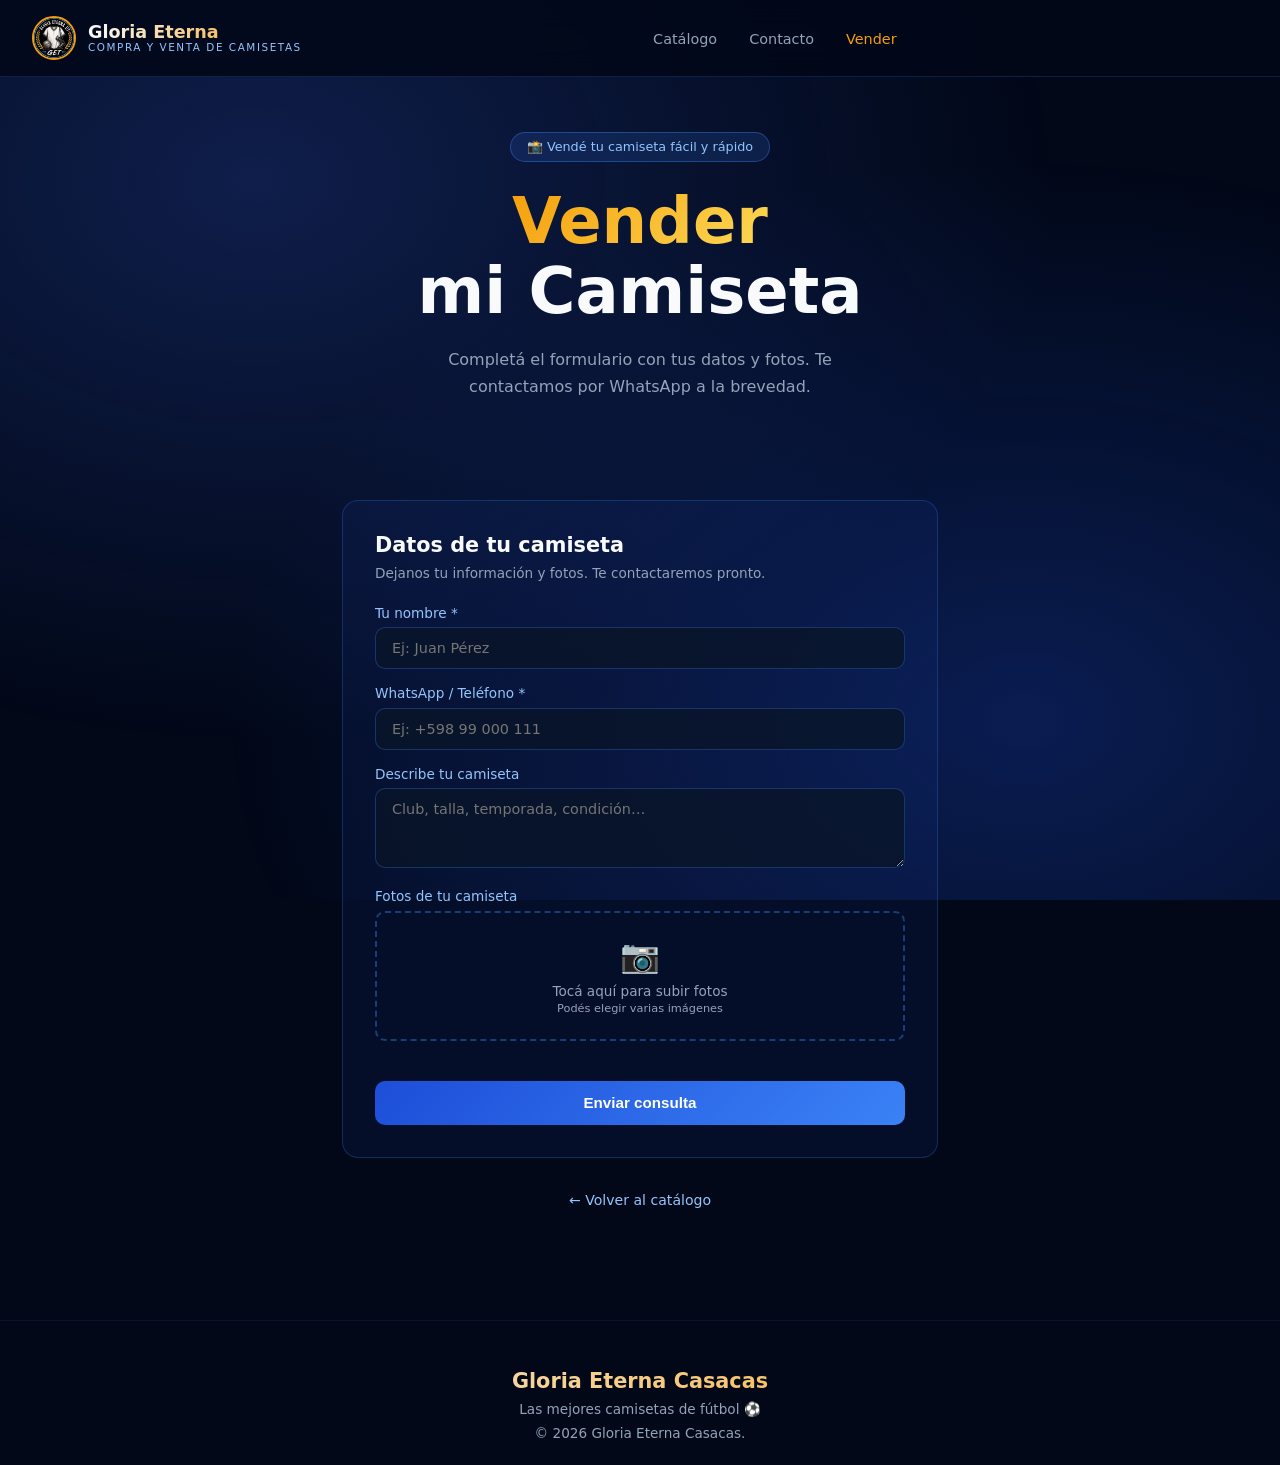
<file: VentaCasaca.html>
<!DOCTYPE html>
<html lang="es">
<head>
<meta charset="UTF-8">
<meta name="viewport" content="width=device-width, initial-scale=1.0">
<title>Vender Camiseta – Gloria Eterna </title>
<link rel="stylesheet" href="style.css">
<style>
.vc-hero{
  min-height:52vh;display:flex;flex-direction:column;
  align-items:center;justify-content:center;
  text-align:center;padding:7rem 2rem 3rem;position:relative
}
.vc-hero h1{font-size:clamp(2.2rem,5vw,4rem);font-weight:900;line-height:1.1;margin-bottom:1.2rem;animation:fiu .8s ease .4s both}
.vc-hero p{font-size:1rem;color:var(--gray);max-width:480px;margin:0 auto;line-height:1.7;animation:fiu .8s ease .6s both}
.vc-wrap{max-width:660px;margin:0 auto;padding:2rem 2rem 5rem}
.back-link{
  display:inline-flex;align-items:center;gap:.4rem;
  color:var(--b300);text-decoration:none;font-size:.88rem;
  margin-bottom:2rem;transition:color .2s,gap .2s
}
.back-link:hover{color:var(--white);gap:.7rem}
@media(max-width:640px){.vc-wrap{padding:1.5rem 1rem 4rem}}
</style>
</head>
<body>

<div id="particles"></div>

<!-- NAVBAR -->
<nav class="nav">
  <div class="logo" onclick="location.href='index.html'" style="cursor:pointer">
    <img src="logo.jpeg" alt="Gloria Eterna" class="logo-img">
    <div class="logo-text">
      <b>Gloria Eterna</b>
      <small>Compra y Venta de camisetas</small>
    </div>
  </div>
  <ul class="nav-links">
    <li><a href="index.html#catalogo">Catálogo</a></li>
    <li><a href="index.html#contacto">Contacto</a></li>
    <li><a href="VentaCasaca.html" style="color:var(--gold)">Vender</a></li>
  </ul>
  <div style="display:flex;align-items:center;gap:.5rem">
    <button class="menu-btn" id="menuBtn" onclick="toggleMenu()" aria-label="Menú">
      <span></span><span></span><span></span>
    </button>
  </div>
</nav>

<!-- MENÚ MÓVIL -->
<div class="mobile-nav" id="mobileNav">
  <a href="index.html#catalogo" onclick="closeMenu()">Catálogo</a>
  <a href="index.html#contacto" onclick="closeMenu()">Contacto</a>
  <a href="VentaCasaca.html" onclick="closeMenu()">Vender</a>
</div>

<!-- HERO -->
<section class="vc-hero">
  <div class="hero-badge" style="animation:fiu .8s ease .2s both">📸 Vendé tu camiseta fácil y rápido</div>
  <h1><span class="hl">Vender</span><br>mi Camiseta</h1>
  <p>Completá el formulario con tus datos y fotos. Te contactamos por WhatsApp a la brevedad.</p>
</section>

<!-- FORMULARIO -->
<div class="vc-wrap">   
  <div class="sell-form reveal">
    <h3> Datos de tu camiseta</h3>
    <p>Dejanos tu información y fotos. Te contactaremos pronto.</p>
    <form id="sellForm" onsubmit="submitSell(event)">
      <div class="fg">
        <label>Tu nombre *</label>
        <input type="text" id="sName" required placeholder="Ej: Juan Pérez">
      </div>
      <div class="fg">
        <label>WhatsApp / Teléfono *</label>
        <input type="tel" id="sPhone" required placeholder="Ej: +598 99 000 111">
      </div>
      <div class="fg">
        <label>Describe tu camiseta</label>
        <textarea id="sDesc" placeholder="Club, talla, temporada, condición…"></textarea>
      </div>
      <div class="fg">
        <label>Fotos de tu camiseta</label>
        <div class="photo-drop">
          <input type="file" id="photoInput" accept="image/*" multiple onchange="handlePhotos(event)">
          <div class="photo-drop-ico">📷</div>
          <p>Tocá aquí para subir fotos<br><small>Podés elegir varias imágenes</small></p>
        </div>
        <div class="previews" id="previews"></div>
      </div>
      <button type="submit" class="submit-btn">Enviar consulta </button>
    </form>
  </div>

  <div style="text-align:center;margin-top:2rem">
    <a href="index.html" class="back-link">← Volver al catálogo</a>
  </div>
</div>

<!-- FOOTER -->
<footer>
  <div class="footer-logo">Gloria Eterna Casacas</div>
  <p>Las mejores camisetas de fútbol ⚽</p>
  <p style="margin-top:.5rem">© 2026 Gloria Eterna Casacas.</p>
</footer>

<div class="toast-wrap" id="toasts"></div>

<script>
// ── STORAGE ───────────────────────────────────────────
const K = {S:'gec_subs',PW:'gec_pw'};
function load(key,fb){try{const r=localStorage.getItem(key);return r?JSON.parse(r):fb}catch{return fb}}
function save(key,d){localStorage.setItem(key,JSON.stringify(d))}
function getSubs(){return load(K.S,[])}
function getPW(){return localStorage.getItem(K.PW)||'gloria2026'}

// ── PARTICLES ─────────────────────────────────────────
function initParticles(){
  const el=document.getElementById('particles');
  for(let i=0;i<40;i++){
    const p=document.createElement('div');p.className='p';
    p.style.left=Math.random()*100+'%';
    const sz=(Math.random()*3+1)+'px';p.style.width=sz;p.style.height=sz;
    p.style.setProperty('--d',(Math.random()*100-50)+'px');
    p.style.animationDuration=(Math.random()*14+7)+'s';
    p.style.animationDelay=(Math.random()*10)+'s';
    el.appendChild(p);
  }
}

// ── FORMULARIO VENDER ─────────────────────────────────
let photos=[];

function handlePhotos(e){
  Array.from(e.target.files).forEach(f=>{
    if(!f.type.startsWith('image/'))return;
    const r=new FileReader();
    r.onload=ev=>{photos.push(ev.target.result);renderPreviews()};
    r.readAsDataURL(f);
  });e.target.value='';
}

function renderPreviews(){
  document.getElementById('previews').innerHTML=photos.map((s,i)=>`
    <div class="prev-item">
      <img src="${s}" alt="foto">
      <button class="prev-rm" onclick="rmPhoto(${i})">✕</button>
    </div>`).join('');
}

function rmPhoto(i){photos.splice(i,1);renderPreviews()}

function submitSell(e){
  e.preventDefault();
  const name=document.getElementById('sName').value.trim();
  const phone=document.getElementById('sPhone').value.trim();
  if(!name||!phone){toast('Completá nombre y teléfono','err');return}
  let subs=getSubs();
  subs.unshift({id:Date.now(),name,phone,
    desc:document.getElementById('sDesc').value.trim(),
    photos:[...photos],
    date:new Date().toLocaleDateString('es-UY',{day:'2-digit',month:'2-digit',year:'numeric'})
  });
  save(K.S,subs);
  document.getElementById('sellForm').reset();photos=[];renderPreviews();
  toast('✅ ¡Consulta enviada! Te contactaremos pronto','ok');
}


// ── TOAST ─────────────────────────────────────────────
function toast(msg,type=''){
  const el=document.createElement('div');el.className='toast '+(type||'');el.textContent=msg;
  document.getElementById('toasts').appendChild(el);
  setTimeout(()=>el.remove(),3100);
}

// ── SCROLL REVEAL ─────────────────────────────────────
function initReveal(){
  const obs=new IntersectionObserver(entries=>{
    entries.forEach(e=>{if(e.isIntersecting){e.target.classList.add('visible');obs.unobserve(e.target)}});
  },{threshold:.1});
  document.querySelectorAll('.reveal').forEach(el=>obs.observe(el));
}

// ── MENÚ MÓVIL ────────────────────────────────────────
function toggleMenu(){
  const btn=document.getElementById('menuBtn');
  const nav=document.getElementById('mobileNav');
  const open=nav.classList.contains('open');
  btn.classList.toggle('open',!open);
  nav.classList.toggle('open',!open);
  document.body.style.overflow=open?'':'hidden';
}
function closeMenu(){
  document.getElementById('menuBtn').classList.remove('open');
  document.getElementById('mobileNav').classList.remove('open');
  document.body.style.overflow='';
}

// ── INIT ──────────────────────────────────────────────
document.addEventListener('DOMContentLoaded',()=>{
  initParticles();
  initReveal();
  document.addEventListener('keydown',e=>{if(e.key==='Escape')closeMenu()});
});
</script>
</body>
</html>
</file>
<file: style.css>
/* ═══════════════════════════════════════════════
   Gloria Eterna Casacas — style.css
   ═══════════════════════════════════════════════ */

*,*::before,*::after{box-sizing:border-box;margin:0;padding:0}
*{cursor:url('logo_cursor.png') 32 32,auto !important}

:root{
  --bg:#020818;--bg2:#0a1628;--b900:#1e3a8a;--b700:#1d4ed8;--b500:#3b82f6;
  --b300:#93c5fd;--gold:#f59e0b;--glight:#fcd34d;--white:#f8fafc;--gray:#94a3b8;
  --card:rgba(30,58,138,.2);--border:rgba(59,130,246,.3)
}

/* PALETA PROFESIONAL — Azul marino + blanco (descomentar para activar):
:root{
  --bg:#0e1c36;--bg2:#162848;--b900:#1e3a6e;--b700:#2558a8;--b500:#4080c8;
  --b300:#90bfe0;--gold:#c9a84c;--glight:#e8c97a;--white:#f0f6ff;--gray:#8099b8;
  --card:rgba(22,40,72,.6);--border:rgba(64,128,200,.3)
}
*/

/* ── BASE ───────────────────────────────────────── */
body{background:var(--bg);color:var(--white);font-family:'Segoe UI',system-ui,sans-serif;overflow-x:hidden}
body::before{content:'';position:fixed;inset:0;background:
  radial-gradient(ellipse at 20% 20%,rgba(30,58,138,.45) 0%,transparent 55%),
  radial-gradient(ellipse at 80% 80%,rgba(29,78,216,.3) 0%,transparent 55%);
  z-index:-1;animation:bgpulse 8s ease-in-out infinite alternate}
@keyframes bgpulse{0%{opacity:.7}100%{opacity:1}}

/* ── PARTICLES ──────────────────────────────────── */
#particles{position:fixed;inset:0;z-index:-1;overflow:hidden;pointer-events:none}
.p{position:absolute;border-radius:50%;background:var(--b300);opacity:0;animation:floatp linear infinite}
@keyframes floatp{
  0%{transform:translateY(105vh) translateX(0);opacity:0}
  8%{opacity:.5}90%{opacity:.5}
  100%{transform:translateY(-10vh) translateX(var(--d));opacity:0}
}

/* ── NAVBAR ─────────────────────────────────────── */
.nav{
  position:fixed;top:0;left:0;right:0;z-index:100;
  display:flex;align-items:center;justify-content:space-between;
  padding:1rem 2rem;background:rgba(2,8,24,.85);backdrop-filter:blur(14px);
  border-bottom:1px solid rgba(59,130,246,.2);
  animation:slidedn .6s ease
}
@keyframes slidedn{from{transform:translateY(-100%);opacity:0}to{transform:translateY(0);opacity:1}}

.logo{display:flex;align-items:center;gap:.75rem;cursor:pointer;text-decoration:none}
.logo-img{
  width:44px;height:44px;border-radius:50%;object-fit:cover;
  border:2px solid var(--gold);
  animation:pulse 3s ease-in-out infinite;
  transition:transform .3s
}
.logo:hover .logo-img{transform:rotate(-8deg) scale(1.1)}
@keyframes pulse{0%,100%{box-shadow:0 0 0 0 rgba(245,158,11,.4)}50%{box-shadow:0 0 0 10px rgba(245,158,11,0)}}

.logo-text{display:flex;flex-direction:column;line-height:1.1}
.logo-text b{
  font-size:1.1rem;font-weight:800;
  background:linear-gradient(90deg,var(--white),var(--gold));
  -webkit-background-clip:text;-webkit-text-fill-color:transparent;background-clip:text
}
.logo-text small{font-size:.65rem;color:var(--b300);letter-spacing:.15em;text-transform:uppercase}

/* Navbar links con animación de subrayado y glow */
.nav-links{display:flex;gap:2rem;list-style:none}
.nav-links a{
  color:var(--gray);text-decoration:none;font-size:.9rem;
  transition:color .3s,text-shadow .3s;position:relative;padding:.25rem 0
}
.nav-links a::after{
  content:'';position:absolute;bottom:-4px;left:0;
  width:0;height:2px;background:var(--gold);
  transition:width .35s cubic-bezier(.34,1.56,.64,1);
  border-radius:2px
}
.nav-links a:hover{color:var(--white);text-shadow:0 0 12px rgba(245,158,11,.5)}
.nav-links a:hover::after{width:100%}

/* Cart button */
.cart-btn{
  position:relative;background:none;border:none;cursor:pointer;color:var(--white);
  font-size:1.5rem;padding:.5rem;
  transition:transform .3s,filter .3s
}
.cart-btn:hover{transform:scale(1.15) rotate(-10deg);filter:drop-shadow(0 0 8px rgba(245,158,11,.6))}
.cart-btn:active{transform:scale(.95)}

.cart-badge{
  position:absolute;top:0;right:0;background:var(--gold);color:#000;
  font-size:.65rem;font-weight:700;width:18px;height:18px;border-radius:50%;
  display:flex;align-items:center;justify-content:center;
  transform:scale(0);transition:transform .3s cubic-bezier(.68,-.55,.265,1.55)
}
.cart-badge.show{transform:scale(1)}

@media(max-width:640px){.nav-links{display:none}.nav{padding:.75rem 1rem}}

/* ── HERO ───────────────────────────────────────── */
.hero{
  min-height:100vh;display:flex;flex-direction:column;
  align-items:center;justify-content:center;
  text-align:center;padding:6rem 2rem 4rem;position:relative
}
.hero-badge{
  display:inline-flex;align-items:center;gap:.5rem;
  background:rgba(59,130,246,.15);border:1px solid rgba(59,130,246,.4);
  border-radius:100px;padding:.4rem 1rem;font-size:.8rem;color:var(--b300);
  margin-bottom:1.5rem;animation:fiu .8s ease .2s both
}
.hero h1{font-size:clamp(2.5rem,6vw,5rem);font-weight:900;line-height:1.1;margin-bottom:1.5rem;animation:fiu .8s ease .4s both}
.hl{
  background:linear-gradient(135deg,var(--gold),var(--glight),var(--gold));
  background-size:200%;-webkit-background-clip:text;-webkit-text-fill-color:transparent;
  background-clip:text;animation:gshift 3s ease infinite
}
@keyframes gshift{0%,100%{background-position:0 50%}50%{background-position:100% 50%}}
.hero p{font-size:1.1rem;color:var(--gray);max-width:540px;margin:0 auto 2.5rem;line-height:1.7;animation:fiu .8s ease .6s both}
.hero-cta{display:flex;gap:1rem;flex-wrap:wrap;justify-content:center;animation:fiu .8s ease .8s both}
@keyframes fiu{from{opacity:0;transform:translateY(24px)}to{opacity:1;transform:translateY(0)}}

.hero-scroll{
  position:absolute;bottom:2rem;left:50%;transform:translateX(-50%);
  display:flex;flex-direction:column;align-items:center;gap:.3rem;
  color:var(--gray);font-size:.75rem;animation:bounce 2s ease-in-out infinite
}
@keyframes bounce{0%,100%{transform:translateX(-50%) translateY(0)}50%{transform:translateX(-50%) translateY(-8px)}}

/* ── BOTONES PRINCIPALES ────────────────────────── */

/* Efecto ripple al hacer click */
.btn-p,.btn-g{position:relative;overflow:hidden}
.btn-p::after,.btn-g::after{
  content:'';position:absolute;inset:0;border-radius:inherit;
  background:rgba(255,255,255,.15);
  transform:scale(0);opacity:0;
  transition:transform .4s,opacity .4s
}
.btn-p:active::after,.btn-g:active::after{transform:scale(2.5);opacity:0;transition:0s}

.btn-p{
  background:linear-gradient(135deg,var(--b700),var(--b500));color:#fff;border:none;
  padding:.85rem 2rem;border-radius:100px;font-size:.95rem;font-weight:600;cursor:pointer;
  transition:all .3s;box-shadow:0 0 20px rgba(59,130,246,.3)
}
.btn-p:hover{
  transform:translateY(-3px) scale(1.03);
  box-shadow:0 0 35px rgba(59,130,246,.55),0 6px 20px rgba(0,0,0,.3)
}
.btn-p:active{transform:translateY(0) scale(.98)}

.btn-g{
  background:linear-gradient(135deg,var(--gold),var(--glight));color:#000;border:none;
  padding:.85rem 2rem;border-radius:100px;font-size:.95rem;font-weight:700;cursor:pointer;
  transition:all .3s;box-shadow:0 0 20px rgba(245,158,11,.3)
}
.btn-g:hover{
  transform:translateY(-3px) scale(1.03);
  box-shadow:0 0 35px rgba(245,158,11,.55),0 6px 20px rgba(0,0,0,.3)
}
.btn-g:active{transform:translateY(0) scale(.98)}

/* ── SECTION ────────────────────────────────────── */
.sec{padding:5rem 2rem;max-width:1200px;margin:0 auto}
.sec-title{text-align:center;margin-bottom:3rem}
.sec-title h2{font-size:clamp(1.8rem,4vw,2.5rem);font-weight:800;margin-bottom:.5rem}
.sec-title p{color:var(--gray)}
.underline{
  width:60px;height:3px;background:linear-gradient(90deg,var(--b500),var(--gold));
  margin:.75rem auto 0;border-radius:2px
}


/* ── FILTROS ────────────────────────────────────── */
.filters-top{
  display:flex;gap:.75rem;align-items:center;justify-content:center;
  flex-wrap:wrap;margin-bottom:1rem
}
.filter-fab{
  display:inline-flex;align-items:center;gap:.5rem;
  background:linear-gradient(135deg,var(--b700),var(--b900));
  border:1px solid var(--border);color:var(--white);
  padding:.55rem 1.4rem;border-radius:100px;font-size:.85rem;font-weight:600;
  transition:all .25s cubic-bezier(.34,1.56,.64,1);
}
.filter-fab:hover{transform:translateY(-2px);box-shadow:0 6px 20px rgba(59,130,246,.35)}
.fab-badge{
  background:var(--gold);color:#000;font-size:.7rem;font-weight:800;
  min-width:18px;height:18px;border-radius:100px;padding:0 4px;
  display:inline-flex;align-items:center;justify-content:center;
}
.active-chips{
  display:flex;flex-wrap:wrap;gap:.45rem;justify-content:center;
  margin-bottom:1.5rem;
}
.achip{
  display:inline-flex;align-items:center;gap:.35rem;
  background:rgba(59,130,246,.15);border:1px solid rgba(59,130,246,.35);
  color:var(--b300);padding:.28rem .75rem;border-radius:100px;font-size:.8rem;font-weight:500;
  animation:fiu .25s ease both;
}
.achip-rm{
  background:none;border:none;color:var(--gray);font-size:.9rem;
  line-height:1;transition:color .15s;padding:0
}
.achip-rm:hover{color:var(--white)}
.achip-clear{
  background:rgba(239,68,68,.1);border-color:rgba(239,68,68,.3);
  color:#ef4444;
}

/* DRAWER */
.filter-overlay{
  position:fixed;inset:0;background:rgba(0,0,0,.55);
  z-index:500;opacity:0;pointer-events:none;
  transition:opacity .3s;backdrop-filter:blur(3px);
}
.filter-overlay.open{opacity:1;pointer-events:all}
.filter-drawer{
  position:fixed;bottom:0;left:0;right:0;
  background:var(--bg2);border-top:1px solid var(--border);
  border-radius:20px 20px 0 0;z-index:501;
  transform:translateY(100%);
  transition:transform .38s cubic-bezier(.32,0,.15,1);
  max-height:82vh;display:flex;flex-direction:column;
}
.filter-drawer.open{transform:translateY(0)}
.drawer-handle{
  width:40px;height:4px;border-radius:4px;
  background:rgba(255,255,255,.2);margin:.75rem auto .25rem;flex-shrink:0
}
.drawer-hd{
  display:flex;align-items:center;justify-content:space-between;
  padding:.75rem 1.5rem 1rem;border-bottom:1px solid var(--border);flex-shrink:0
}
.drawer-hd h3{font-size:1.05rem;font-weight:700}
.drawer-body{overflow-y:auto;padding:1.25rem 1.5rem;flex:1;display:flex;flex-direction:column;gap:1.5rem}
.drawer-sec-title{
  font-size:.72rem;font-weight:700;color:var(--gray);
  text-transform:uppercase;letter-spacing:.08em;margin-bottom:.75rem
}
.drawer-btns{display:flex;flex-wrap:wrap;gap:.45rem}
.drawer-ft{
  display:flex;gap:.75rem;padding:1rem 1.5rem;
  border-top:1px solid var(--border);flex-shrink:0
}
@media(min-width:640px){
  .filter-drawer{left:50%;right:auto;width:460px;
    transform:translateX(-50%) translateY(100%);border-radius:16px 16px 0 0}
  .filter-drawer.open{transform:translateX(-50%) translateY(0)}
}

.price-range-wrap{
  display:flex;align-items:center;gap:.6rem;flex-wrap:wrap;width:100%
}
.price-range-lbl{font-size:.78rem;color:var(--gray);font-weight:500}
.price-range-edge{font-size:.75rem;color:var(--gray)}
.price-range-val{
  font-size:.82rem;font-weight:700;color:var(--gold);
  background:rgba(245,158,11,.1);border:1px solid rgba(245,158,11,.25);
  padding:.2rem .65rem;border-radius:100px;min-width:90px;text-align:center
}
#priceRange{
  -webkit-appearance:none;appearance:none;
  flex:1;min-width:120px;height:4px;
  background:linear-gradient(to right,var(--b500) 0%,var(--b500) calc(var(--pct,100%)),rgba(59,130,246,.2) calc(var(--pct,100%)),rgba(59,130,246,.2) 100%);
  border-radius:4px;cursor:pointer;outline:none
}
#priceRange::-webkit-slider-thumb{
  -webkit-appearance:none;width:20px;height:20px;
  background:var(--b500);border:2px solid var(--white);
  border-radius:50%;box-shadow:0 0 8px rgba(59,130,246,.5);
  transition:transform .15s,box-shadow .15s
}
#priceRange::-webkit-slider-thumb:hover{transform:scale(1.2);box-shadow:0 0 14px rgba(59,130,246,.7)}
#priceRange::-moz-range-thumb{
  width:20px;height:20px;background:var(--b500);border:2px solid var(--white);
  border-radius:50%;box-shadow:0 0 8px rgba(59,130,246,.5)
}

.filter-btn{
  background:rgba(30,58,138,.2);border:1px solid var(--border);color:var(--gray);
  padding:.45rem 1.1rem;border-radius:100px;font-size:.82rem;cursor:pointer;
  transition:all .25s cubic-bezier(.34,1.56,.64,1);
  position:relative;overflow:hidden
}
.filter-btn::before{
  content:'';position:absolute;inset:0;border-radius:inherit;
  background:radial-gradient(circle at center,rgba(59,130,246,.25),transparent 70%);
  opacity:0;transition:opacity .3s
}
.filter-btn:hover{
  border-color:var(--b500);color:var(--white);
  transform:translateY(-2px) scale(1.05);
  box-shadow:0 4px 15px rgba(59,130,246,.25)
}
.filter-btn:hover::before{opacity:1}
.filter-btn:active{transform:scale(.96)}
.filter-btn.active{
  background:rgba(59,130,246,.3);border-color:var(--b500);color:var(--white);
  box-shadow:0 0 12px rgba(59,130,246,.3)
}

/* Talla activa con color dorado */
#sizeF .filter-btn.active{
  background:rgba(245,158,11,.2);border-color:var(--gold);color:var(--glight);
  box-shadow:0 0 12px rgba(245,158,11,.3)
}
#sizeF .filter-btn:not(.active):hover{
  border-color:var(--gold);color:var(--glight)
}

.search-box{position:relative;min-width:200px;max-width:280px}
.search-box input{
  width:100%;background:rgba(30,58,138,.2);border:1px solid var(--border);
  color:var(--white);padding:.55rem 1rem .55rem 2.4rem;border-radius:100px;font-size:.85rem;
  outline:none;transition:border-color .3s,box-shadow .3s
}
.search-box input:focus{border-color:var(--b500);box-shadow:0 0 0 3px rgba(59,130,246,.15)}
.search-box input::placeholder{color:var(--gray)}
.search-ico{position:absolute;left:.8rem;top:50%;transform:translateY(-50%);font-size:.9rem}

/* ── GRID DE TARJETAS ───────────────────────────── */
.grid{display:grid;grid-template-columns:repeat(auto-fill,minmax(255px,1fr));gap:1.5rem}

.card{
  background:var(--card);border:1px solid var(--border);border-radius:16px;overflow:hidden;
  transition:all .4s cubic-bezier(.34,1.56,.64,1);
  animation:centin .5s ease both;position:relative
}
@keyframes centin{from{opacity:0;transform:translateY(30px) scale(.95)}to{opacity:1;transform:translateY(0) scale(1)}}
.card:hover{
  transform:translateY(-8px) scale(1.02);border-color:rgba(59,130,246,.6);
  box-shadow:0 20px 40px rgba(0,0,0,.4),0 0 30px rgba(59,130,246,.2)
}

/* Shimmer al hacer hover */
.card::after{
  content:'';position:absolute;inset:-100%;
  background:linear-gradient(115deg,transparent 40%,rgba(255,255,255,.05) 50%,transparent 60%);
  transition:inset .6s ease
}
.card:hover::after{inset:-50% 200% -50% -200%}

.card-img{position:relative;aspect-ratio:3/4;overflow:hidden;background:linear-gradient(135deg,#0a1628,rgba(30,58,138,.2))}
.card-img img{width:100%;height:100%;object-fit:cover;transition:transform .4s ease}
.card:hover .card-img img{transform:scale(1.08)}

.badge{
  position:absolute;top:.75rem;left:.75rem;background:rgba(245,158,11,.9);color:#000;
  font-size:.7rem;font-weight:700;padding:.2rem .6rem;border-radius:100px;
  animation:badgein .4s cubic-bezier(.34,1.56,.64,1)
}
@keyframes badgein{from{opacity:0;transform:scale(.6) translateY(-4px)}to{opacity:1;transform:scale(1) translateY(0)}}

.card-body{padding:1.25rem}
.card-league{font-size:.72rem;color:var(--b300);text-transform:uppercase;letter-spacing:.1em;margin-bottom:.2rem}
.card-name{font-size:1rem;font-weight:700;margin-bottom:.5rem;white-space:nowrap;overflow:hidden;text-overflow:ellipsis}
.card-foot{display:flex;align-items:center;justify-content:space-between}
.card-price{font-size:1.3rem;font-weight:800;color:var(--gold)}

/* Botón agregar al carrito con animaciones */
.add-btn{
  background:linear-gradient(135deg,var(--b700),var(--b500));border:none;color:#fff;
  width:40px;height:40px;border-radius:10px;font-size:1.1rem;cursor:pointer;
  transition:all .3s cubic-bezier(.34,1.56,.64,1);
  display:flex;align-items:center;justify-content:center;
  position:relative;overflow:hidden
}
.add-btn::after{
  content:'';position:absolute;inset:0;border-radius:inherit;
  background:rgba(255,255,255,.2);transform:scale(0);opacity:0;transition:transform .3s,opacity .3s
}
.add-btn:active::after{transform:scale(2);opacity:0;transition:0s}
.add-btn:hover{
  background:linear-gradient(135deg,var(--gold),var(--glight));color:#000;
  transform:scale(1.15) rotate(8deg);
  box-shadow:0 4px 15px rgba(245,158,11,.4)
}
.add-btn.added{
  background:linear-gradient(135deg,#16a34a,#22c55e);
  animation:addpop .45s cubic-bezier(.68,-.55,.265,1.55)
}
@keyframes addpop{0%{transform:scale(1)}40%{transform:scale(1.5) rotate(-10deg)}70%{transform:scale(.9)}100%{transform:scale(1)}}

.empty{text-align:center;padding:4rem 2rem;color:var(--gray);grid-column:1/-1}
.empty .ico{font-size:3rem;margin-bottom:1rem}

/* ── MODAL DETALLE CAMISETA ─────────────────────── */
.detail-modal{max-width:780px;position:relative;padding:1.5rem}
.detail-grid{
  display:grid;grid-template-columns:1fr 1fr;gap:2rem;align-items:start;
  margin-top:.5rem
}
.detail-img-wrap{
  position:relative;border-radius:14px;overflow:hidden;
  background:linear-gradient(135deg,#0a1628,rgba(30,58,138,.2));
  aspect-ratio:3/4
}
.detail-img-wrap img{
  width:100%;height:100%;object-fit:cover;
  animation:ivzoom .35s cubic-bezier(.34,1.56,.64,1)
}
.detail-img-wrap .badge{top:1rem;left:1rem;font-size:.8rem}
.detail-info{display:flex;flex-direction:column;gap:.25rem}
.detail-desc{
  color:var(--gray);font-size:.9rem;line-height:1.65;
  background:rgba(30,58,138,.15);border-radius:10px;
  padding:.75rem 1rem;border:1px solid rgba(59,130,246,.15);
  margin:.25rem 0 .75rem
}
.detail-price-wrap{display:flex;align-items:baseline;gap:.5rem;flex-wrap:wrap;margin-top:.25rem}
@media(max-width:640px){
  .detail-grid{grid-template-columns:1fr}
  .detail-img-wrap{aspect-ratio:4/3;max-height:260px}
  .detail-modal{padding:1.25rem}
}

/* ── PRECIO TACHADO (OFERTA) ────────────────────── */
.card-price{display:flex;align-items:baseline;gap:.4rem;flex-wrap:wrap}
.price-old{
  font-size:.82rem;color:var(--gray);text-decoration:line-through;
  font-weight:400;opacity:.8
}

/* ── TABS IMAGEN EN ADMIN ───────────────────────── */
.img-src-tabs{display:flex;gap:.4rem;margin-bottom:.2rem}
.img-tab{
  flex:1;padding:.45rem;border:1px solid var(--border);background:rgba(30,58,138,.15);
  color:var(--gray);border-radius:8px;font-size:.8rem;cursor:pointer;
  transition:all .2s
}
.img-tab:hover{border-color:var(--b500);color:var(--white)}
.img-tab.active{background:rgba(59,130,246,.25);border-color:var(--b500);color:var(--white)}

/* ── TALLAS EN TARJETAS ─────────────────────────── */
.size-tags{display:flex;gap:.3rem;flex-wrap:wrap;margin-bottom:.75rem}
.size-tag{
  background:rgba(59,130,246,.15);border:1px solid rgba(59,130,246,.3);
  color:var(--b300);font-size:.7rem;font-weight:700;padding:.18rem .55rem;border-radius:5px;
  transition:all .25s cubic-bezier(.34,1.56,.64,1)
}
.size-tag.match{
  background:rgba(245,158,11,.2);border-color:var(--gold);color:var(--glight);
  transform:scale(1.1);box-shadow:0 0 8px rgba(245,158,11,.3)
}

/* ── CARRITO ────────────────────────────────────── */
.cart-overlay{position:fixed;inset:0;background:rgba(0,0,0,.5);z-index:199;opacity:0;pointer-events:none;transition:opacity .3s}
.cart-overlay.open{opacity:1;pointer-events:all}

.cart-side{
  position:fixed;top:0;right:0;bottom:0;width:min(400px,100vw);background:var(--bg2);
  border-left:1px solid var(--border);z-index:200;display:flex;flex-direction:column;
  transform:translateX(100%);transition:transform .4s cubic-bezier(.34,1.56,.64,1)
}
.cart-side.open{transform:translateX(0)}

.cart-hd{display:flex;align-items:center;justify-content:space-between;padding:1.5rem;border-bottom:1px solid rgba(59,130,246,.2)}
.cart-hd h3{font-size:1.1rem;font-weight:700}

.close-btn{
  background:none;border:none;color:var(--gray);font-size:1.5rem;cursor:pointer;
  transition:color .2s,transform .3s cubic-bezier(.34,1.56,.64,1);line-height:1
}
.close-btn:hover{color:var(--white);transform:rotate(90deg) scale(1.2)}

.cart-items{flex:1;overflow-y:auto;padding:1rem}

.ci{
  display:flex;gap:1rem;padding:1rem;border-radius:12px;background:rgba(30,58,138,.2);
  margin-bottom:.75rem;animation:sir .3s ease;transition:background .2s
}
.ci:hover{background:rgba(30,58,138,.35)}
@keyframes sir{from{opacity:0;transform:translateX(24px)}to{opacity:1;transform:translateX(0)}}

.ci img{width:60px;height:80px;object-fit:cover;border-radius:8px;flex-shrink:0}
.ci-info{flex:1;min-width:0}
.ci-name{font-size:.9rem;font-weight:600;white-space:nowrap;overflow:hidden;text-overflow:ellipsis}
.ci-team{font-size:.75rem;color:var(--b300);margin-bottom:.5rem}
.ci-ctrl{display:flex;align-items:center;gap:.5rem}

.qty-btn{
  background:rgba(59,130,246,.2);border:1px solid var(--border);color:#fff;
  width:26px;height:26px;border-radius:6px;cursor:pointer;font-size:1rem;
  display:flex;align-items:center;justify-content:center;
  transition:all .2s cubic-bezier(.34,1.56,.64,1)
}
.qty-btn:hover{background:rgba(59,130,246,.5);transform:scale(1.15)}
.qty-btn:active{transform:scale(.9)}

.qty-n{font-size:.9rem;font-weight:600;min-width:20px;text-align:center}
.ci-price{color:var(--gold);font-weight:700;font-size:.95rem;align-self:center}

.ci-del{
  background:none;border:none;color:#ef4444;cursor:pointer;font-size:1rem;
  padding:.25rem;transition:transform .2s,filter .2s;align-self:flex-start
}
.ci-del:hover{transform:scale(1.3);filter:drop-shadow(0 0 4px #ef4444)}

.cart-empty{text-align:center;padding:3rem 1rem;color:var(--gray)}
.cart-empty .ico{font-size:3rem}
.cart-ft{padding:1.5rem;border-top:1px solid rgba(59,130,246,.2)}
.cart-total{display:flex;justify-content:space-between;font-size:1.1rem;font-weight:700;margin-bottom:1rem}
.cart-total span:last-child{color:var(--gold)}

.checkout-btn{
  width:100%;background:linear-gradient(135deg,var(--gold),var(--glight));color:#000;
  border:none;padding:1rem;border-radius:12px;font-size:1rem;font-weight:700;cursor:pointer;
  transition:all .3s;position:relative;overflow:hidden
}
.checkout-btn::after{
  content:'';position:absolute;inset:0;border-radius:inherit;
  background:rgba(255,255,255,.2);transform:scale(0);opacity:0;transition:.3s
}
.checkout-btn:active::after{transform:scale(2.5);opacity:0;transition:0s}
.checkout-btn:hover{
  transform:translateY(-2px);
  box-shadow:0 8px 25px rgba(245,158,11,.5),0 0 0 2px rgba(245,158,11,.3)
}

/* ── SECCIÓN CONTACTO ───────────────────────────── */
.contact-sec{background:rgba(30,58,138,.1);border-top:1px solid rgba(59,130,246,.2);border-bottom:1px solid rgba(59,130,246,.2)}
.contact-grid{display:grid;grid-template-columns:1fr 1fr;gap:3rem;align-items:start}
@media(max-width:768px){.contact-grid{grid-template-columns:1fr}}
.contact-info h3{font-size:1.5rem;font-weight:700;margin-bottom:1rem}
.contact-info p{color:var(--gray);line-height:1.7;margin-bottom:1.5rem}
.ci-list{display:flex;flex-direction:column;gap:1rem}

.ci-item{
  display:flex;align-items:center;gap:1rem;padding:1rem;
  background:rgba(30,58,138,.2);border-radius:12px;border:1px solid rgba(59,130,246,.2);
  transition:all .3s cubic-bezier(.34,1.56,.64,1)
}
.ci-item:hover{border-color:var(--b500);transform:translateX(4px);background:rgba(30,58,138,.35)}

.ci-icon{
  width:40px;height:40px;background:linear-gradient(135deg,var(--b700),var(--b500));
  border-radius:10px;display:flex;align-items:center;justify-content:center;font-size:1.1rem;
  flex-shrink:0;transition:transform .3s
}
.ci-item:hover .ci-icon{transform:scale(1.1) rotate(-5deg)}
.ci-label{font-weight:600;font-size:.9rem}
.ci-val{color:var(--gray);font-size:.85rem}

/* ── FORMULARIO VENDER ──────────────────────────── */
.sell-form{background:rgba(30,58,138,.15);border:1px solid rgba(59,130,246,.25);border-radius:16px;padding:2rem}
.sell-form h3{font-size:1.3rem;font-weight:700;margin-bottom:.5rem}
.sell-form>p{color:var(--gray);font-size:.85rem;margin-bottom:1.5rem}

.fg{margin-bottom:1rem}
.fg label{display:block;font-size:.85rem;color:var(--b300);margin-bottom:.4rem;font-weight:500}
.fg input,.fg textarea,.fg select{
  width:100%;background:rgba(10,22,40,.8);border:1px solid var(--border);
  color:var(--white);padding:.75rem 1rem;border-radius:10px;font-size:.9rem;
  outline:none;transition:border-color .3s,box-shadow .3s;font-family:inherit
}
.fg input:focus,.fg textarea:focus{border-color:var(--b500);box-shadow:0 0 0 3px rgba(59,130,246,.15)}
.fg textarea{resize:vertical;min-height:80px}

.photo-drop{
  border:2px dashed rgba(59,130,246,.4);border-radius:10px;padding:1.5rem;
  text-align:center;cursor:pointer;transition:all .3s;position:relative
}
.photo-drop:hover{border-color:var(--b500);background:rgba(59,130,246,.05)}
.photo-drop input{position:absolute;inset:0;opacity:0;cursor:pointer;width:100%;height:100%}
.photo-drop-ico{font-size:2rem;margin-bottom:.5rem}
.photo-drop p{font-size:.85rem;color:var(--gray)}

.previews{display:flex;flex-wrap:wrap;gap:.5rem;margin-top:1rem}
.prev-item{position:relative;width:70px;height:70px;border-radius:8px;overflow:hidden;animation:photoin .3s ease}
@keyframes photoin{from{opacity:0;transform:scale(.8) rotate(-5deg)}to{opacity:1;transform:scale(1) rotate(0deg)}}
.prev-item img{width:100%;height:100%;object-fit:cover}
.prev-rm{
  position:absolute;top:2px;right:2px;background:rgba(239,68,68,.85);border:none;
  color:#fff;width:18px;height:18px;border-radius:50%;font-size:.65rem;cursor:pointer;
  display:flex;align-items:center;justify-content:center;
  transition:transform .2s,background .2s
}
.prev-rm:hover{background:#ef4444;transform:scale(1.2)}

.submit-btn{
  width:100%;background:linear-gradient(135deg,var(--b700),var(--b500));border:none;
  color:#fff;padding:.85rem;border-radius:10px;font-size:.95rem;font-weight:600;cursor:pointer;
  margin-top:.5rem;transition:all .3s;position:relative;overflow:hidden
}
.submit-btn::after{
  content:'';position:absolute;inset:0;border-radius:inherit;
  background:rgba(255,255,255,.15);transform:scale(0);opacity:0;transition:.3s
}
.submit-btn:active::after{transform:scale(2.5);opacity:0;transition:0s}
.submit-btn:hover{transform:translateY(-2px);box-shadow:0 8px 20px rgba(59,130,246,.4)}

/* ── MODALES ────────────────────────────────────── */
.overlay{
  position:fixed;inset:0;background:rgba(0,0,0,.75);z-index:300;
  display:flex;align-items:center;justify-content:center;
  opacity:0;pointer-events:none;transition:opacity .3s;padding:1rem
}
.overlay.open{opacity:1;pointer-events:all}

.modal{
  background:var(--bg2);border:1px solid rgba(59,130,246,.4);border-radius:20px;
  padding:2rem;width:100%;max-width:560px;max-height:90vh;overflow-y:auto;
  transform:scale(.9) translateY(20px);
  transition:transform .35s cubic-bezier(.34,1.56,.64,1)
}
.overlay.open .modal{transform:scale(1) translateY(0)}
.modal.wide{max-width:680px}
.modal-hd{display:flex;align-items:center;justify-content:space-between;margin-bottom:1.5rem}
.modal-hd h3{font-size:1.2rem;font-weight:700}

/* Tabs admin */
.admin-tabs{
  display:flex;gap:.5rem;margin-bottom:1.5rem;
  background:rgba(30,58,138,.2);border-radius:10px;padding:.25rem
}
.atab{
  flex:1;padding:.6rem .3rem;border:none;background:none;color:var(--gray);
  font-size:.78rem;cursor:pointer;border-radius:8px;
  transition:all .25s cubic-bezier(.34,1.56,.64,1)
}
.atab:hover{color:var(--white);background:rgba(59,130,246,.15)}
.atab.active{background:rgba(59,130,246,.3);color:var(--white);transform:scale(1.02)}

.divider{height:1px;background:linear-gradient(90deg,transparent,rgba(59,130,246,.3),transparent);margin:.5rem 0 1rem}

/* ── PANEL ADMIN – LISTA ────────────────────────── */
.aj-item{
  display:flex;align-items:center;gap:1rem;padding:.75rem;border-radius:10px;
  background:rgba(30,58,138,.2);margin-bottom:.5rem;transition:all .2s
}
.aj-item:hover{background:rgba(30,58,138,.4);transform:translateX(3px)}
.aj-item img{width:45px;height:60px;object-fit:cover;border-radius:6px;flex-shrink:0}
.aj-info{flex:1;min-width:0}
.aj-info .nm{font-size:.9rem;font-weight:600;white-space:nowrap;overflow:hidden;text-overflow:ellipsis}
.aj-info .sub{font-size:.75rem;color:var(--gray)}
.aj-info .pr{font-size:.8rem;color:var(--gold)}

.del-btn{
  background:rgba(239,68,68,.15);border:1px solid rgba(239,68,68,.3);color:#ef4444;
  padding:.4rem .7rem;border-radius:8px;font-size:.8rem;cursor:pointer;
  transition:all .25s cubic-bezier(.34,1.56,.64,1);flex-shrink:0
}
.del-btn:hover{background:rgba(239,68,68,.35);transform:scale(1.08);box-shadow:0 0 12px rgba(239,68,68,.3)}

.edit-btn{
  background:rgba(59,130,246,.15);border:1px solid rgba(59,130,246,.3);color:var(--b300);
  padding:.4rem .7rem;border-radius:8px;font-size:.8rem;cursor:pointer;
  transition:all .25s cubic-bezier(.34,1.56,.64,1);flex-shrink:0
}
.edit-btn:hover{background:rgba(59,130,246,.35);transform:scale(1.08);box-shadow:0 0 12px rgba(59,130,246,.3)}

/* ── CHECKBOXES TALLAS (ADMIN) ──────────────────── */
.size-checks{display:flex;gap:.6rem;flex-wrap:wrap;margin-top:.3rem}
.size-chk{
  display:flex;align-items:center;cursor:pointer;padding:.5rem .9rem;
  background:rgba(30,58,138,.2);border:1px solid var(--border);border-radius:8px;
  font-size:.9rem;font-weight:700;
  transition:all .25s cubic-bezier(.34,1.56,.64,1);
  user-select:none;letter-spacing:.03em
}
.size-chk:hover{border-color:var(--b500);transform:translateY(-2px)}
.size-chk input[type=checkbox]{display:none}
.size-chk.checked{
  background:rgba(245,158,11,.2);border-color:var(--gold);color:var(--glight);
  box-shadow:0 0 10px rgba(245,158,11,.25);transform:translateY(-2px) scale(1.05)
}

/* ── CONSULTAS ──────────────────────────────────── */
.sub-card{
  background:rgba(30,58,138,.2);border:1px solid rgba(59,130,246,.2);
  border-radius:12px;padding:1rem;margin-bottom:.75rem;animation:centin .3s ease;
  transition:border-color .3s
}
.sub-contacted{border-color:rgba(34,197,94,.3);background:rgba(22,163,74,.08)}
.sub-card-hd{display:flex;align-items:flex-start;justify-content:space-between;gap:.75rem;margin-bottom:.3rem}
.sub-name{font-weight:600;font-size:.9rem;display:flex;align-items:center;gap:.5rem;flex-wrap:wrap}
.sub-tag{
  font-size:.7rem;font-weight:700;padding:.15rem .5rem;border-radius:100px;
  background:rgba(34,197,94,.2);border:1px solid rgba(34,197,94,.4);color:#4ade80
}
.sub-meta{color:var(--b300);font-size:.8rem;margin-top:.15rem}
.sub-desc{color:var(--gray);font-size:.85rem;margin-top:.4rem}
.sub-photos{display:flex;flex-wrap:wrap;gap:.5rem;margin-top:.75rem}
.sub-photos img{
  width:70px;height:70px;object-fit:cover;border-radius:8px;cursor:pointer;
  transition:transform .2s,box-shadow .2s
}
.sub-photos img:hover{transform:scale(1.1);box-shadow:0 4px 12px rgba(0,0,0,.4)}
.sub-actions{display:flex;gap:.4rem;flex-shrink:0}
.sub-btn{
  width:32px;height:32px;border-radius:8px;border:none;cursor:pointer;
  font-size:.9rem;font-weight:700;display:flex;align-items:center;justify-content:center;
  transition:all .25s cubic-bezier(.34,1.56,.64,1)
}
.sub-btn-ok{background:rgba(34,197,94,.15);color:#4ade80;border:1px solid rgba(34,197,94,.3)}
.sub-btn-ok:hover{background:rgba(34,197,94,.35);transform:scale(1.15);box-shadow:0 0 10px rgba(34,197,94,.3)}
.sub-btn-del{background:rgba(239,68,68,.15);color:#f87171;border:1px solid rgba(239,68,68,.3)}
.sub-btn-del:hover{background:rgba(239,68,68,.35);transform:scale(1.15);box-shadow:0 0 10px rgba(239,68,68,.3)}

/* ── VISOR DE IMAGEN ────────────────────────────── */
.img-viewer{
  position:fixed;inset:0;background:rgba(0,0,0,.92);z-index:999;
  display:flex;align-items:center;justify-content:center;
  opacity:0;pointer-events:none;transition:opacity .3s;padding:1rem
}
.img-viewer.open{opacity:1;pointer-events:all}
.img-viewer img{max-width:90vw;max-height:90vh;border-radius:12px;object-fit:contain;animation:ivzoom .3s cubic-bezier(.34,1.56,.64,1)}
@keyframes ivzoom{from{transform:scale(.8)}to{transform:scale(1)}}
.iv-close{
  position:absolute;top:1rem;right:1rem;background:rgba(255,255,255,.1);
  border:none;color:#fff;font-size:1.5rem;cursor:pointer;padding:.5rem;border-radius:8px;
  transition:all .25s cubic-bezier(.34,1.56,.64,1)
}
.iv-close:hover{background:rgba(255,255,255,.2);transform:rotate(90deg) scale(1.1)}

/* ── TOASTS ─────────────────────────────────────── */
.toast-wrap{
  position:fixed;bottom:2rem;left:50%;transform:translateX(-50%);
  z-index:500;display:flex;flex-direction:column;gap:.5rem;align-items:center;pointer-events:none
}
.toast{
  background:rgba(30,58,138,.95);border:1px solid rgba(59,130,246,.5);color:#fff;
  padding:.7rem 1.4rem;border-radius:100px;font-size:.85rem;backdrop-filter:blur(8px);
  animation:tin .3s ease,tout .3s ease 2.5s forwards;white-space:nowrap
}
.toast.ok{background:rgba(22,163,74,.9);border-color:rgba(34,197,94,.5)}
.toast.err{background:rgba(220,38,38,.9);border-color:rgba(239,68,68,.5)}
@keyframes tin{from{opacity:0;transform:translateY(20px) scale(.9)}to{opacity:1;transform:translateY(0) scale(1)}}
@keyframes tout{from{opacity:1;transform:translateY(0)}to{opacity:0;transform:translateY(-12px)}}

/* ── FOOTER ─────────────────────────────────────── */
footer{
  text-align:center;padding:3rem 2rem 1.5rem;color:var(--gray);font-size:.85rem;
  border-top:1px solid rgba(59,130,246,.1)
}
.footer-logo{
  font-size:1.3rem;font-weight:800;
  background:linear-gradient(90deg,var(--white),var(--gold));
  -webkit-background-clip:text;-webkit-text-fill-color:transparent;background-clip:text;
  margin-bottom:.5rem
}
.admin-hint{
  font-size:.7rem;color:rgba(148,163,184,.25);cursor:pointer;
  user-select:none;transition:color .3s;margin-top:1rem;display:inline-block
}
.admin-hint:hover{color:rgba(148,163,184,.5)}

/* ── SCROLL REVEAL ──────────────────────────────── */
.reveal{opacity:0;transform:translateY(28px);transition:opacity .6s ease,transform .6s ease}
.reveal.visible{opacity:1;transform:translateY(0)}

/* ── SCROLLBAR ──────────────────────────────────── */
::-webkit-scrollbar{width:6px}
::-webkit-scrollbar-track{background:var(--bg)}
::-webkit-scrollbar-thumb{background:var(--b700);border-radius:3px}
::-webkit-scrollbar-thumb:hover{background:var(--b500)}

/* ── LAYOUT HELPERS ─────────────────────────────── */
.two-col{display:grid;grid-template-columns:1fr 1fr;gap:1rem}
@media(max-width:480px){.two-col{grid-template-columns:1fr}}

/* ══════════════════════════════════════════════════
   MENÚ HAMBURGUESA (MOBILE)
   ══════════════════════════════════════════════════ */
.menu-btn{
  display:none;flex-direction:column;justify-content:center;gap:5px;
  background:none;border:none;cursor:pointer;padding:.4rem;z-index:101
}
.menu-btn span{
  display:block;width:24px;height:2px;background:var(--white);border-radius:2px;
  transition:transform .35s cubic-bezier(.34,1.56,.64,1),opacity .25s,width .3s
}

/* Estado abierto */
.menu-btn.open span:nth-child(1){transform:translateY(7px) rotate(45deg)}
.menu-btn.open span:nth-child(2){opacity:0;width:0}
.menu-btn.open span:nth-child(3){transform:translateY(-7px) rotate(-45deg)}

/* Menú móvil desplegable */
.mobile-nav{
  position:fixed;top:0;left:0;right:0;bottom:0;z-index:99;
  background:rgba(2,8,24,.97);backdrop-filter:blur(16px);
  display:flex;flex-direction:column;align-items:center;justify-content:center;
  gap:2rem;
  opacity:0;pointer-events:none;
  transform:translateY(-20px);
  transition:opacity .35s ease,transform .35s cubic-bezier(.34,1.56,.64,1)
}
.mobile-nav.open{opacity:1;pointer-events:all;transform:translateY(0)}
.mobile-nav a{
  color:var(--white);text-decoration:none;font-size:1.6rem;font-weight:700;
  position:relative;padding:.25rem 0;
  animation:fiu .4s ease both
}
.mobile-nav a::after{
  content:'';position:absolute;bottom:-4px;left:50%;right:50%;
  height:2px;background:var(--gold);border-radius:2px;
  transition:left .3s,right .3s
}
.mobile-nav a:hover::after{left:0;right:0}
.mobile-nav a:nth-child(1){animation-delay:.05s}
.mobile-nav a:nth-child(2){animation-delay:.12s}
.mobile-nav a:nth-child(3){animation-delay:.19s}

/* ══════════════════════════════════════════════════
   RESPONSIVE — TABLET  (max 768px)
   ══════════════════════════════════════════════════ */
@media(max-width:768px){
  .sec{padding:3.5rem 1.25rem}
  .hero{padding:5rem 1.25rem 3rem}
  .hero h1{font-size:clamp(2rem,8vw,3.2rem)}
  .hero p{font-size:1rem}
  .contact-grid{grid-template-columns:1fr}
  .two-col{grid-template-columns:1fr}

  /* Admin modal ocupa más pantalla */
  .modal,.modal.wide{max-width:100%;border-radius:16px}
}

/* ══════════════════════════════════════════════════
   RESPONSIVE — MOBILE  (max 640px)
   ══════════════════════════════════════════════════ */
@media(max-width:640px){
  /* Navbar */
  .nav{padding:.75rem 1rem}
  .nav-links{display:none}
  .menu-btn{display:flex}

  /* Hero */
  .hero-cta{flex-direction:column;align-items:center}
  .btn-p,.btn-g{width:100%;max-width:280px;text-align:center}

  /* Filtros apilados */
  .filters{gap:.5rem}
  .search-box{min-width:0;width:100%;max-width:100%}
  #priceF,#sortF,#sizeF{width:100%;justify-content:center}
  .filter-btn{padding:.4rem .85rem;font-size:.78rem}

  /* Grid: 2 columnas en móvil (compactas) */
  .grid{grid-template-columns:repeat(2,1fr);gap:1rem}
  .card-name{font-size:.9rem}
  .card-price{font-size:1.1rem}
  .add-btn{width:36px;height:36px;font-size:1rem}

  /* Sección */
  .sec-title h2{font-size:1.6rem}
  .sell-form{padding:1.25rem}

  /* Carrito full-width en móvil */
  .cart-side{width:100vw;border-left:none;border-top:1px solid var(--border);
    top:auto;height:90vh;border-radius:16px 16px 0 0;
    transform:translateY(100%)}
  .cart-side.open{transform:translateY(0)}

  /* Modales full-width */
  .overlay{padding:.5rem;align-items:flex-end}
  .modal,.modal.wide{max-width:100%;border-radius:16px 16px 0 0;max-height:95vh;padding:1.25rem}
  .admin-tabs{gap:.25rem}
  .atab{font-size:.72rem;padding:.5rem .2rem}

  /* Checkboxes tallas - más grandes para touch */
  .size-chk{padding:.6rem 1rem;font-size:1rem}

  /* Contact items */
  .ci-item{padding:.75rem}
  .contact-info p{font-size:.9rem}
}

/* ══════════════════════════════════════════════════
   RESPONSIVE — PANTALLA MUY PEQUEÑA  (max 380px)
   ══════════════════════════════════════════════════ */
@media(max-width:380px){
  .grid{grid-template-columns:1fr}
  .hero h1{font-size:2rem}
  .size-checks{gap:.4rem}
  .size-chk{padding:.5rem .7rem;font-size:.85rem}
}
</file>
